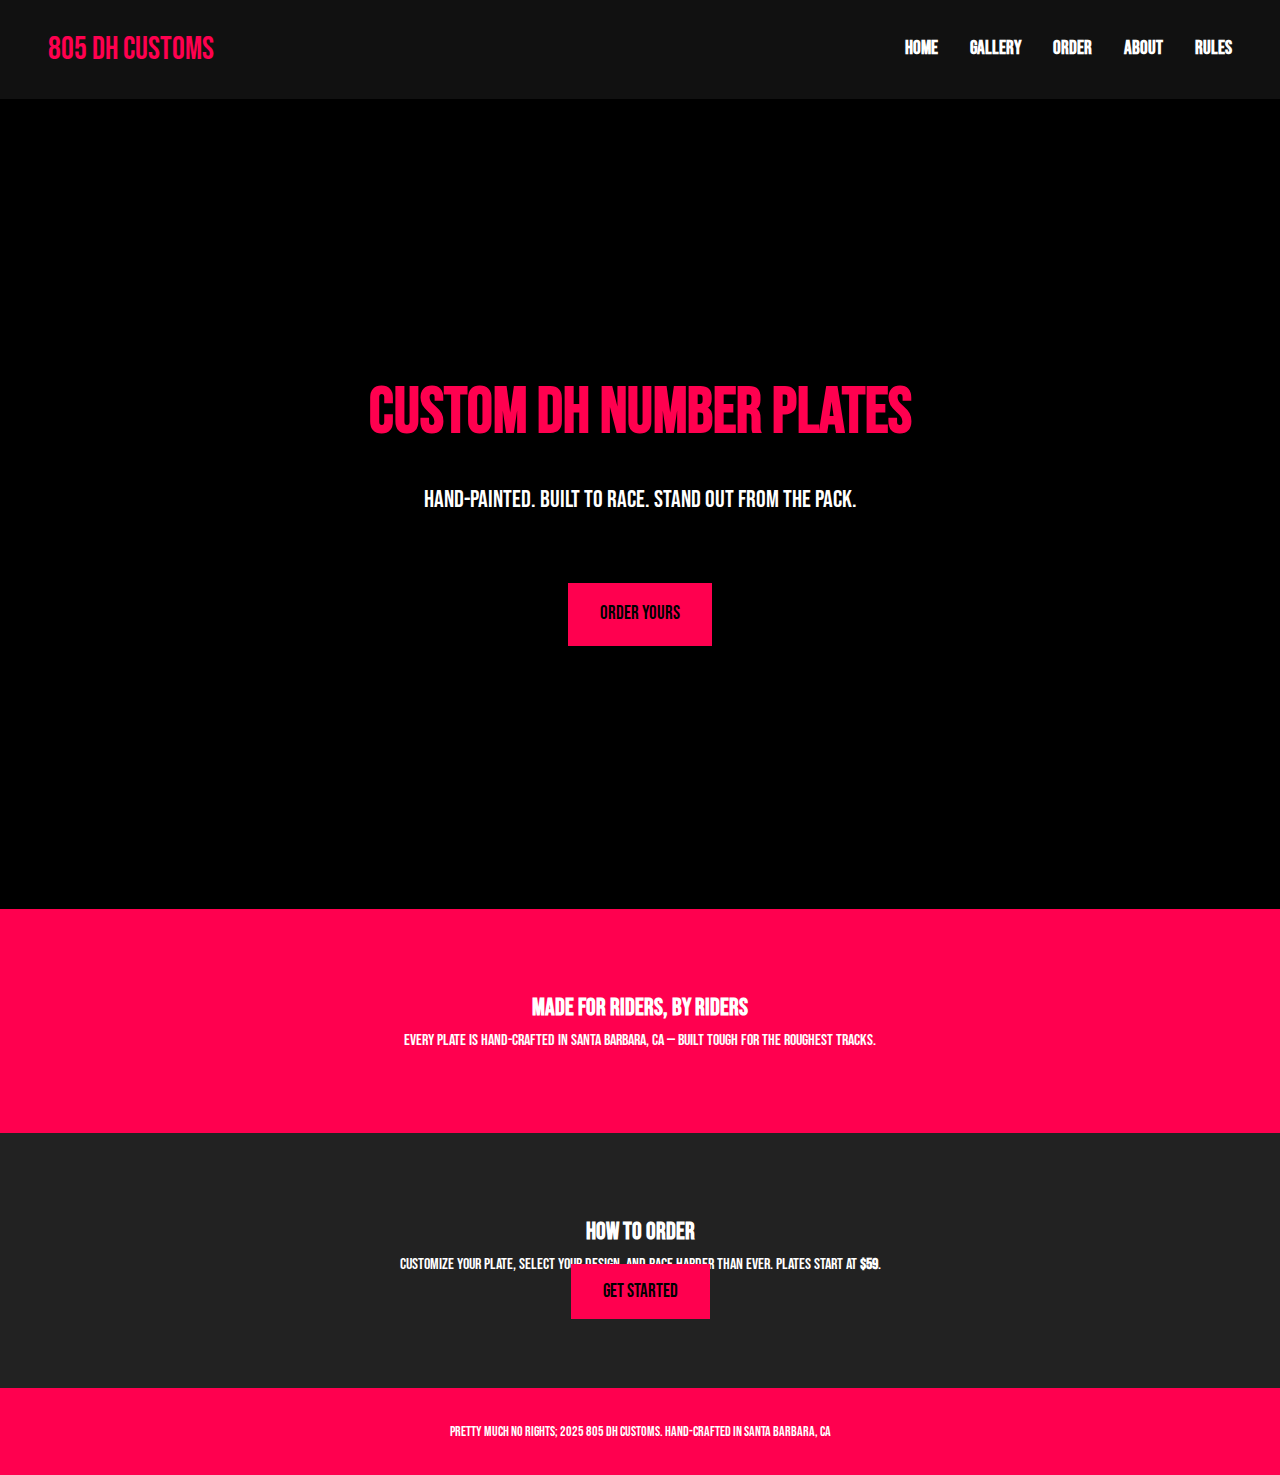
<file: index.html>
<!DOCTYPE html>
<html lang="en">
<head>
  <meta charset="UTF-8" />
  <meta name="viewport" content="width=device-width, initial-scale=1.0" />
  <title>805 DH Customs</title>
  <link rel="stylesheet" href="NINEYARDstyles.css" />
  <link href="https://fonts.googleapis.com/css2?family=Bebas+Neue&display=swap" rel="stylesheet">
  <link rel="icon" href="favicon.ico" type="image/ico">
</head>
<body>

  <nav>
    <div class="logo">805 DH CUSTOMS</div>
    <ul class="nav-links">
      <li><a href="index.html">Home</a></li>
      <li><a href="gallery.html">Gallery</a></li>
      <li><a href="order.html">Order</a></li>
      <li><a href="about.html">About</a></li>
      <li><a href="rules.html">Rules</a></li>
    </ul>
  </nav>

  <header class="hero">
    <div class="hero-content">
      <h1>Custom DH Number Plates</h1>
      <p>Hand-painted. Built to race. Stand out from the pack.</p>
      <a href="order.html" class="btn">Order Yours</a>
    </div>
  </header>

  <section class="highlight">
    <h2>Made for Riders, by Riders</h2>
    <p>Every plate is hand-crafted in Santa Barbara, CA — built tough for the roughest tracks.</p>
  </section>

  <section class="how-to-order">
    <h2>How to Order</h2>
    <p>Customize your plate, select your design, and race harder than ever. Plates start at <strong>$59</strong>.</p>
    <a href="order.html" class="btn">Get Started</a>
  </section>

  <footer>
    <p>pretty much no rights; 2025 805 DH Customs. Hand-crafted in Santa Barbara, CA</p>
  </footer>

</body>
</html>
</file>
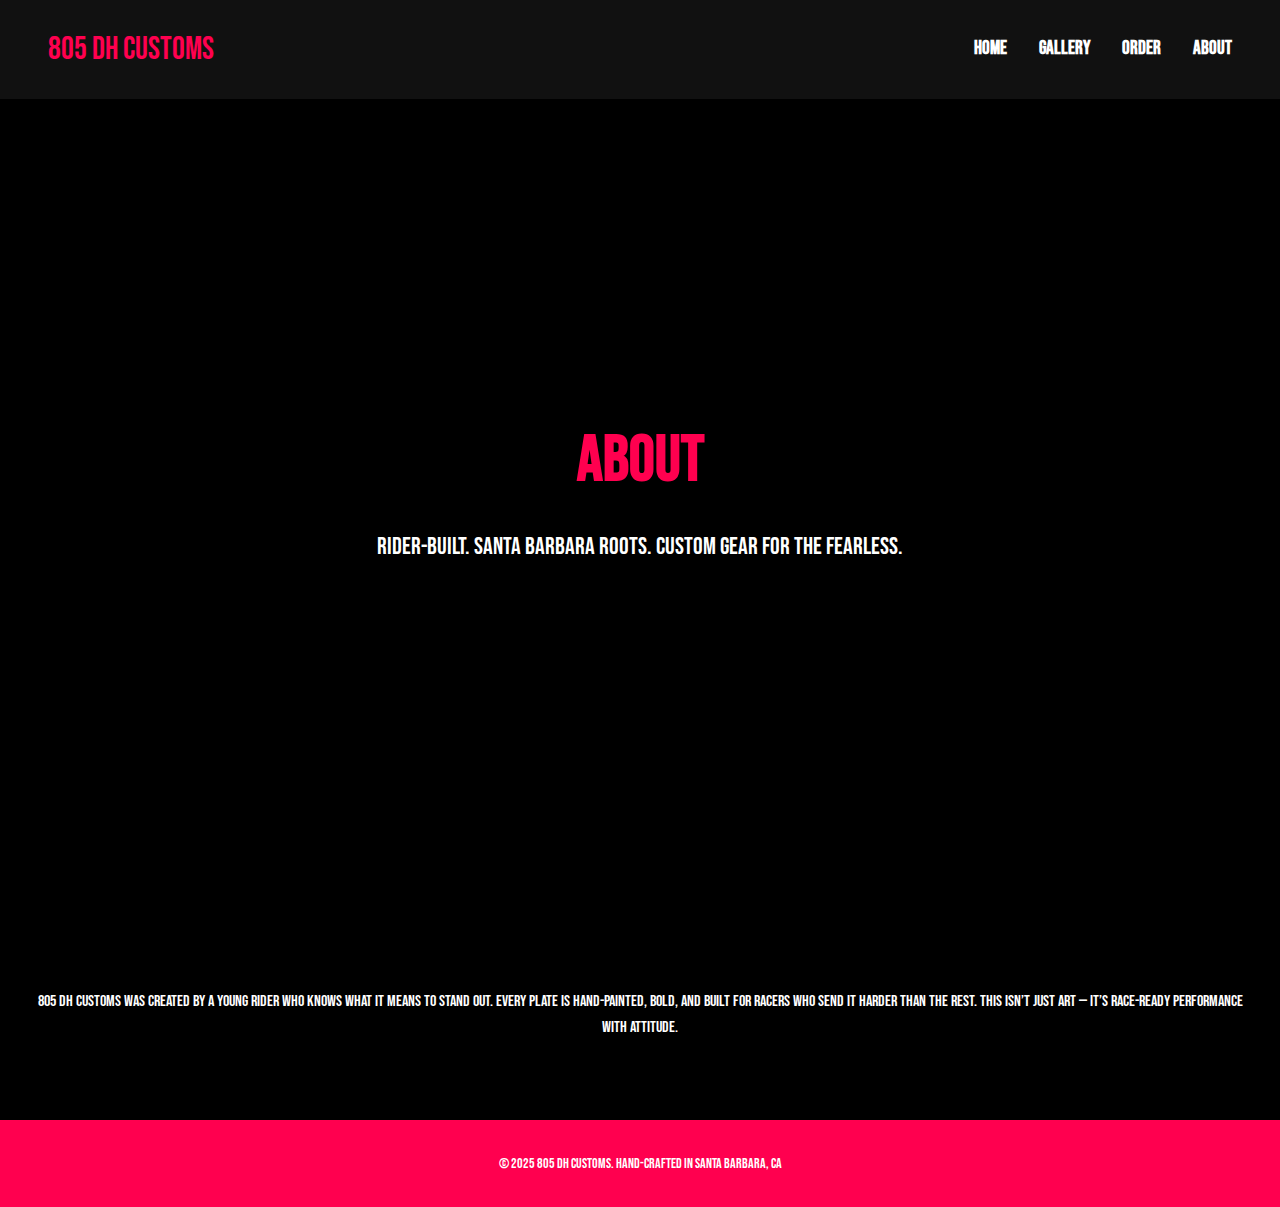
<file: about2.html>
<!DOCTYPE html>
<html lang="en">
<head>
  <meta charset="UTF-8" />
  <meta name="viewport" content="width=device-width, initial-scale=1.0"/>
  <title>About - 805 DH Customs</title>
  <link rel="stylesheet" href="NINEYARDstyles.css"/>
  <link href="https://fonts.googleapis.com/css2?family=Bebas+Neue&display=swap" rel="stylesheet">
</head>
<body>

  <nav>
    <div class="logo">805 DH CUSTOMS</div>
    <ul class="nav-links">
      <li><a href="index2.html">Home</a></li>
      <li><a href="gallery2.html">Gallery</a></li>
      <li><a href="order2.html">Order</a></li>
      <li><a href="about2
.html">About</a></li>
    </ul>
  </nav>

  <header class="hero">
    <div class="hero-content">
      <h1>About</h1>
      <p>Rider-built. Santa Barbara roots. Custom gear for the fearless.</p>
    </div>
  </header>

  <section class="about">
    <p>805 DH Customs was created by a young rider who knows what it means to stand out. Every plate is hand-painted, bold, and built for racers who send it harder than the rest. This isn’t just art — it’s race-ready performance with attitude.</p>
  </section>

  <footer>
    <p>&copy; 2025 805 DH Customs. Hand-crafted in Santa Barbara, CA</p>
  </footer>

</body>
</html>
</file>
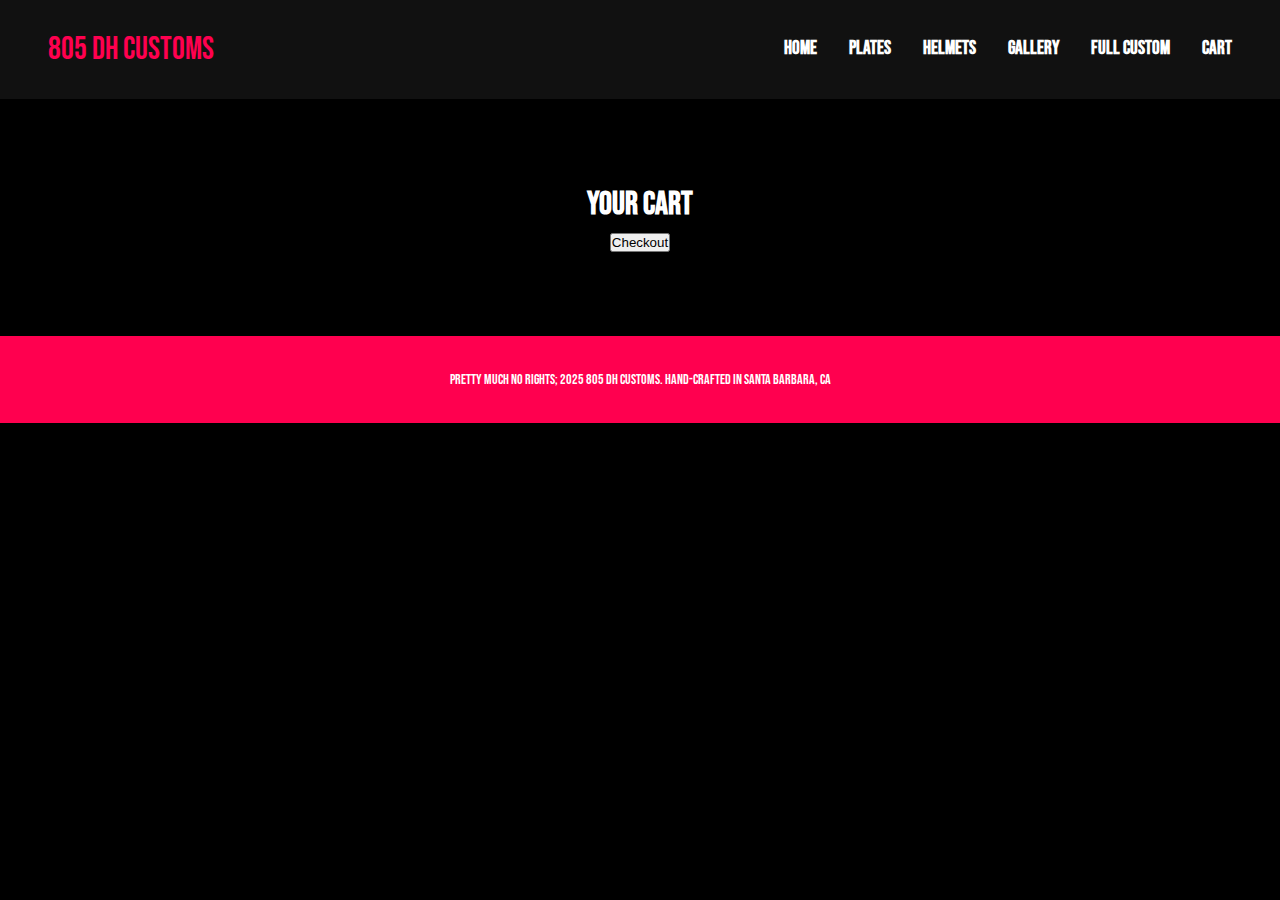
<file: cart.html>
<!DOCTYPE html>
<html lang="en">
<head>
  <meta charset="UTF-8" />
  <meta name="viewport" content="width=device-width, initial-scale=1.0"/>
  <title>About - 805 DH Customs</title>
  <link rel="stylesheet" href="NINEYARDstyles.css"/>
  <link href="https://fonts.googleapis.com/css2?family=Bebas+Neue&display=swap" rel="stylesheet">
  <link rel="icon" href="favicon.png" type="image/png">

</head>

<body>

  <nav>
  <div class="logo">805 DH CUSTOMS</div>
  <ul class="nav-links">
    <li><a href="index.html">Home</a></li>
    <li class="dropdown">
      <a href="#">Plates</a>
      <ul class="dropdown-menu">
        <li><a href="plates-basic.html">Basic Plate</a></li>
        <li><a href="plates-pro.html">Pro Plate</a></li>
      </ul>
    </li>
    <li class="dropdown">
      <a href="#">Helmets</a>
      <ul class="dropdown-menu">
        <li><a href="helmet-basic.html">Basic Helmet</a></li>
        <li><a href="helmet-custom.html">Custom Helmet</a></li>
      </ul>
    </li>
    <li><a href="gallery.html">Gallery</a></li>
    <li><a href="order.html">full custom</a></li>
    <li><a href="cart.html">Cart</a></li>
  </ul>
  </nav>

  <section class="cart">
    <h1>Your Cart</h1>
    <div id="cartItems"></div>
    <button id="checkoutBtn">Checkout</button>
  </section>

  <footer>
    <p>pretty much no rights; 2025 805 DH Customs. Hand-crafted in Santa Barbara, CA</p>
  </footer>

  <script src="cart.js"></script>
</body>
</html>
</file>
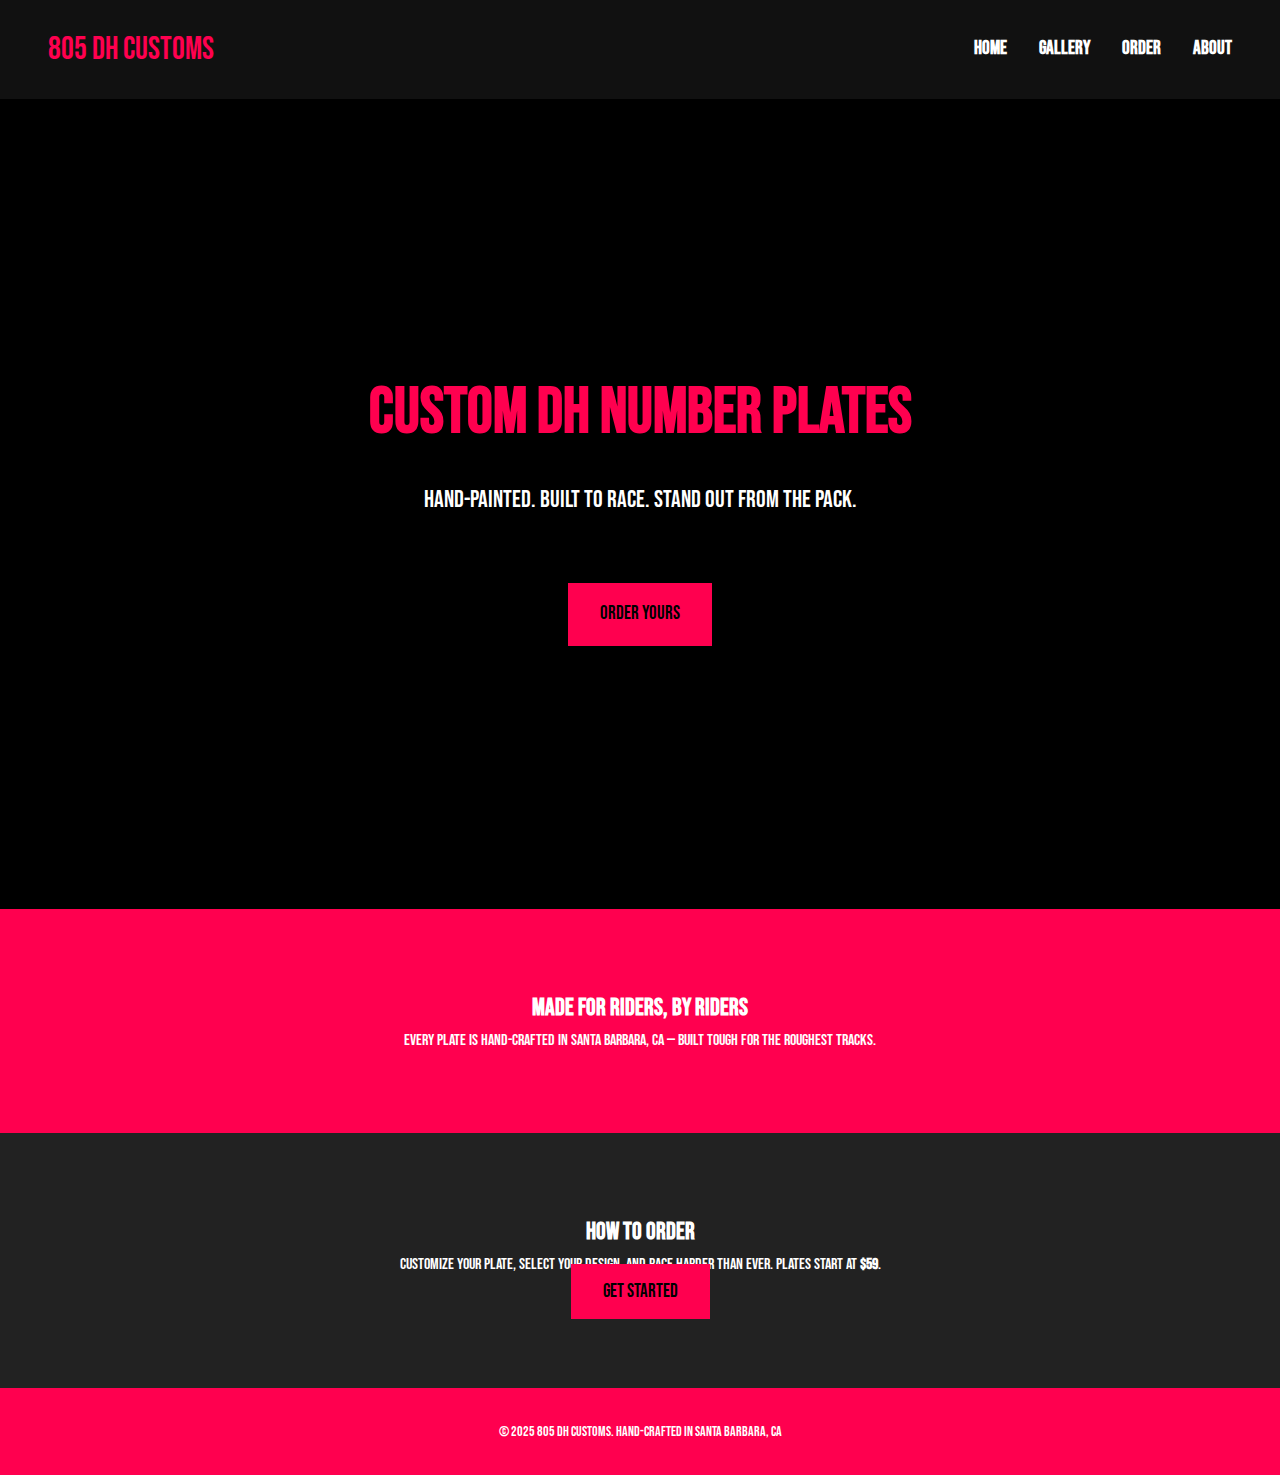
<file: index2.html>
<!DOCTYPE html>
<html lang="en">
<head>
  <meta charset="UTF-8" />
  <meta name="viewport" content="width=device-width, initial-scale=1.0" />
  <title>805 DH Customs</title>
  <link rel="stylesheet" href="NINEYARDstyles.css" />
  <link href="https://fonts.googleapis.com/css2?family=Bebas+Neue&display=swap" rel="stylesheet">
</head>
<body>

  <nav>
    <div class="logo">805 DH CUSTOMS</div>
    <ul class="nav-links">
      <li><a href="index2.html">Home</a></li>
      <li><a href="gallery2.html">Gallery</a></li>
      <li><a href="order2.html">Order</a></li>
      <li><a href="about2.html">About</a></li>
    </ul>
  </nav>

  <header class="hero">
    <div class="hero-content">
      <h1>Custom DH Number Plates</h1>
      <p>Hand-painted. Built to race. Stand out from the pack.</p>
      <a href="order.html" class="btn">Order Yours</a>
    </div>
  </header>

  <section class="highlight">
    <h2>Made for Riders, by Riders</h2>
    <p>Every plate is hand-crafted in Santa Barbara, CA — built tough for the roughest tracks.</p>
  </section>

  <section class="how-to-order">
    <h2>How to Order</h2>
    <p>Customize your plate, select your design, and race harder than ever. Plates start at <strong>$59</strong>.</p>
    <a href="order.html" class="btn">Get Started</a>
  </section>

  <footer>
    <p>&copy; 2025 805 DH Customs. Hand-crafted in Santa Barbara, CA</p>
  </footer>

</body>
</html>
</file>
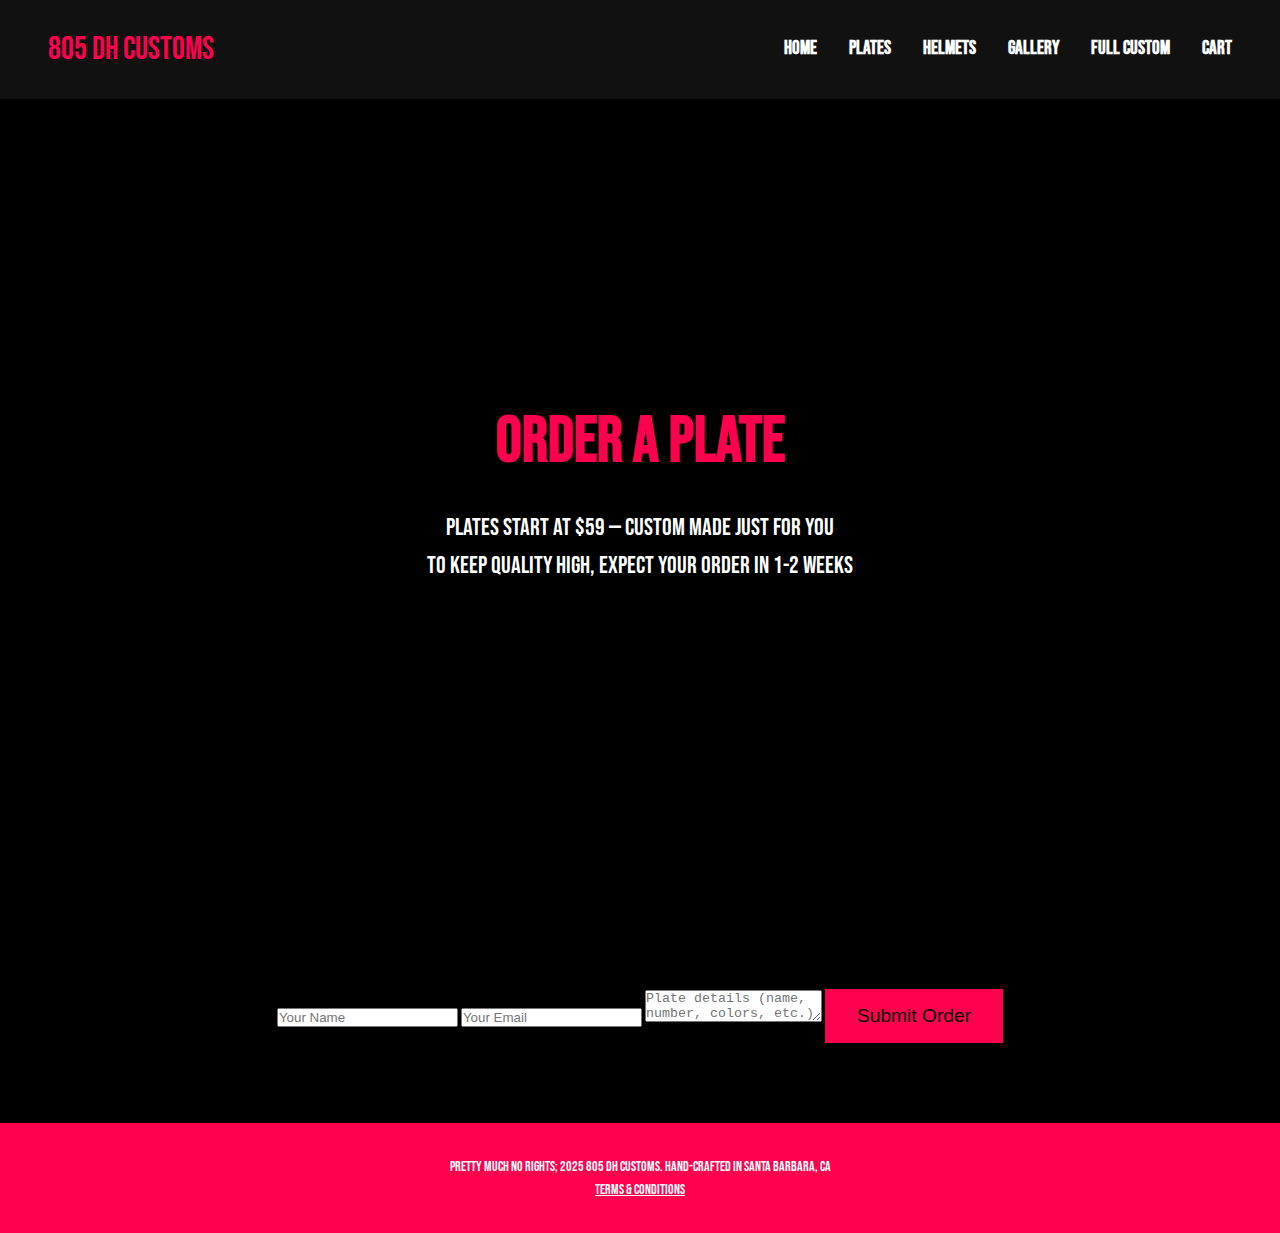
<file: order.html>
<!DOCTYPE html>
<html lang="en">
<head>
  <meta charset="UTF-8" />
  <meta name="viewport" content="width=device-width, initial-scale=1.0"/>
  <title>Order - 805 DH Customs</title>
  <link rel="stylesheet" href="NINEYARDstyles.css"/>
  <link href="https://fonts.googleapis.com/css2?family=Bebas+Neue&display=swap" rel="stylesheet">
  <link rel="icon" href="805.png" type="image/png">
</head>
<body>

 <nav>
  <div class="logo">805 DH CUSTOMS</div>
  <ul class="nav-links">
    <li><a href="index.html">Home</a></li>

    <li class="dropdown">
      <a href="#">Plates</a>
      <ul class="dropdown-menu">
        <li><a href="plates_premade.html">Pre-made Plates</a></li>
        <li><a href="plates_custom.html">Custom Plates</a></li>
      </ul>
    </li>

    <li class="dropdown">
      <a href="#">Helmets</a>
      <ul class="dropdown-menu">
        <li><a href="helmet_premade.html">Pre-made Helmets</a></li>
        <li><a href="helmet_custom.html">Custom Helmets</a></li>
      </ul>
    </li>

    <li><a href="gallery.html">Gallery</a></li>
    <li><a href="order.html">full custom</a></li>
    <li><a href="cart.html">Cart</a></li>
  </ul>
</nav>


  <header class="hero">
    <div class="hero-content">
      <h1>Order a Plate</h1>
      <p>Plates start at $59 — custom made just for you<br/>
      To keep quality high, Expect your order in 1-2 weeks</p>
    </div>
  </header>

  <section class="form-section">
    <form action="https://formspree.io/f/mkgrnynd" method="POST">
      <input type="text" name="name" placeholder="Your Name" required>
      <input type="email" name="_replyto" placeholder="Your Email" required>
      <textarea name="message" placeholder="Plate details (name, number, colors, etc.)" required></textarea>
      <button type="submit" class="btn">Submit Order</button>
    </form>
  </section>

<footer>
  <p>pretty much no rights; 2025 805 DH Customs. Hand-crafted in Santa Barbara, CA</p>
  <p><a href="rules.html" style="color: #fff;">Terms & Conditions</a></p>
</footer>

</body>
</html>
</file>
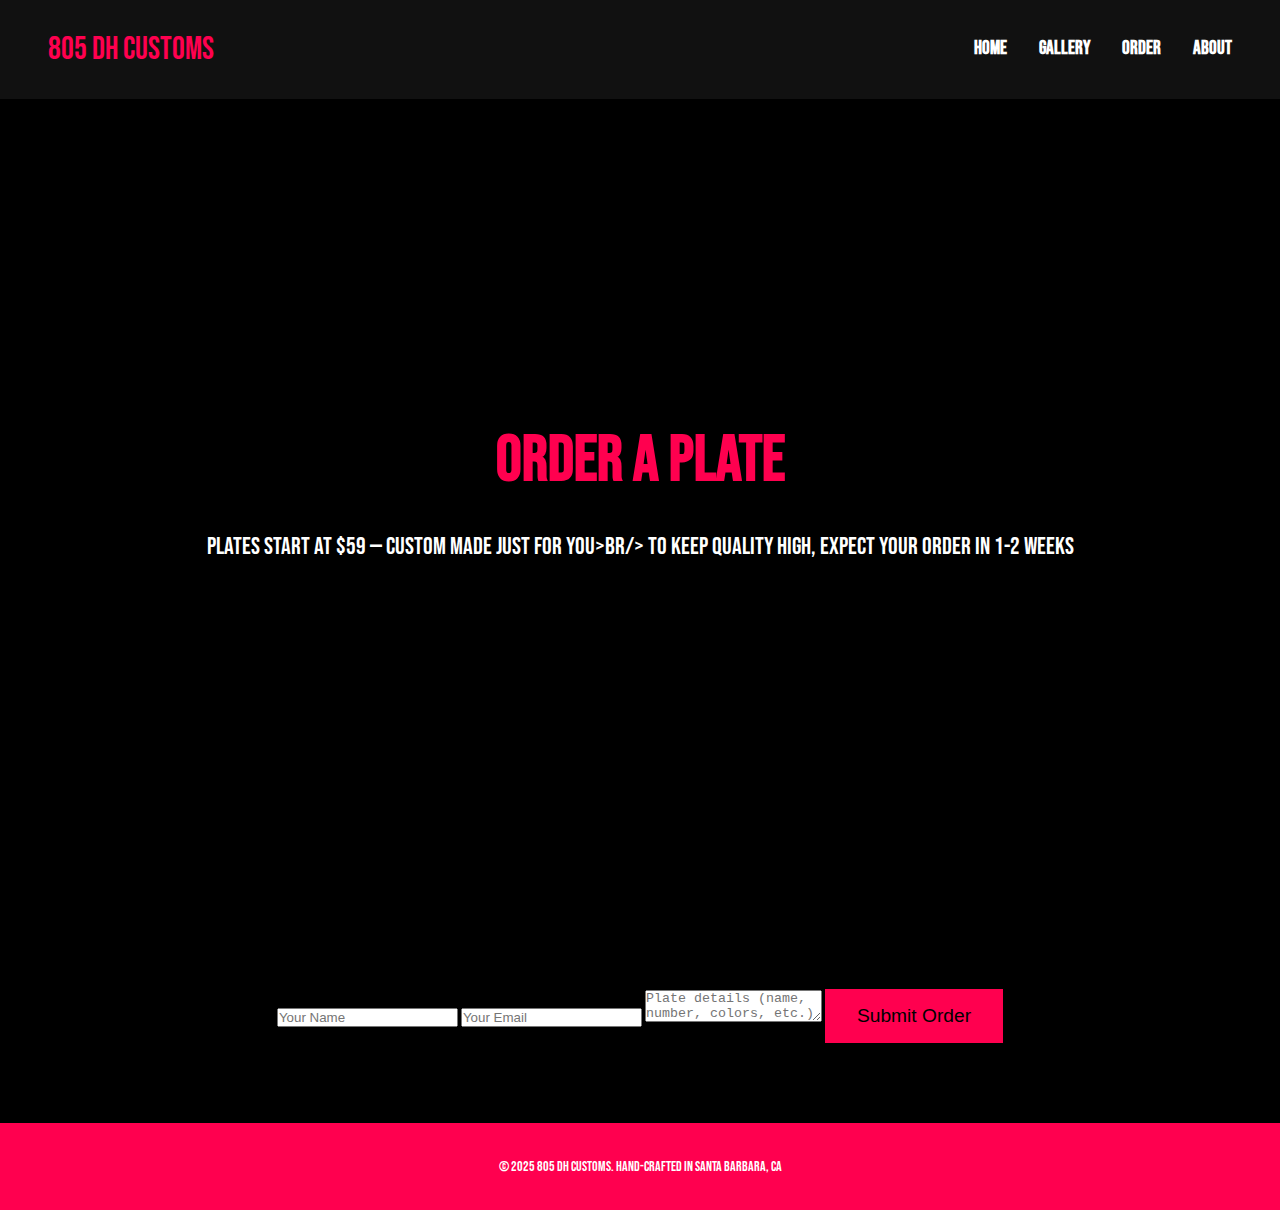
<file: order2.html>
<!DOCTYPE html>
<html lang="en">
<head>
  <meta charset="UTF-8" />
  <meta name="viewport" content="width=device-width, initial-scale=1.0"/>
  <title>Order - 805 DH Customs</title>
  <link rel="stylesheet" href="NINEYARDstyles.css"/>
  <link href="https://fonts.googleapis.com/css2?family=Bebas+Neue&display=swap" rel="stylesheet">
</head>
<body>

  <nav>
    <div class="logo">805 DH CUSTOMS</div>
    <ul class="nav-links">
      <li><a href="index2.html">Home</a></li>
      <li><a href="gallery2.html">Gallery</a></li>
      <li><a href="order2.html">Order</a></li>
      <li><a href="about2.html">About</a></li>
    </ul>
  </nav>

  <header class="hero">
    <div class="hero-content">
      <h1>Order a Plate</h1>
      <p>Plates start at $59 — custom made just for you>br/>
      To keep quality high, Expect your order in 1-2 weeks</p>
    </div>
  </header>

  <section class="form-section">
    <form action="https://formspree.io/f/mkgrnynd" method="POST">
      <input type="text" name="name" placeholder="Your Name" required>
      <input type="email" name="_replyto" placeholder="Your Email" required>
      <textarea name="message" placeholder="Plate details (name, number, colors, etc.)" required></textarea>
      <button type="submit" class="btn">Submit Order</button>
    </form>
  </section>

  <footer>
    <p>&copy; 2025 805 DH Customs. Hand-crafted in Santa Barbara, CA</p>
  </footer>

</body>
</html>
</file>
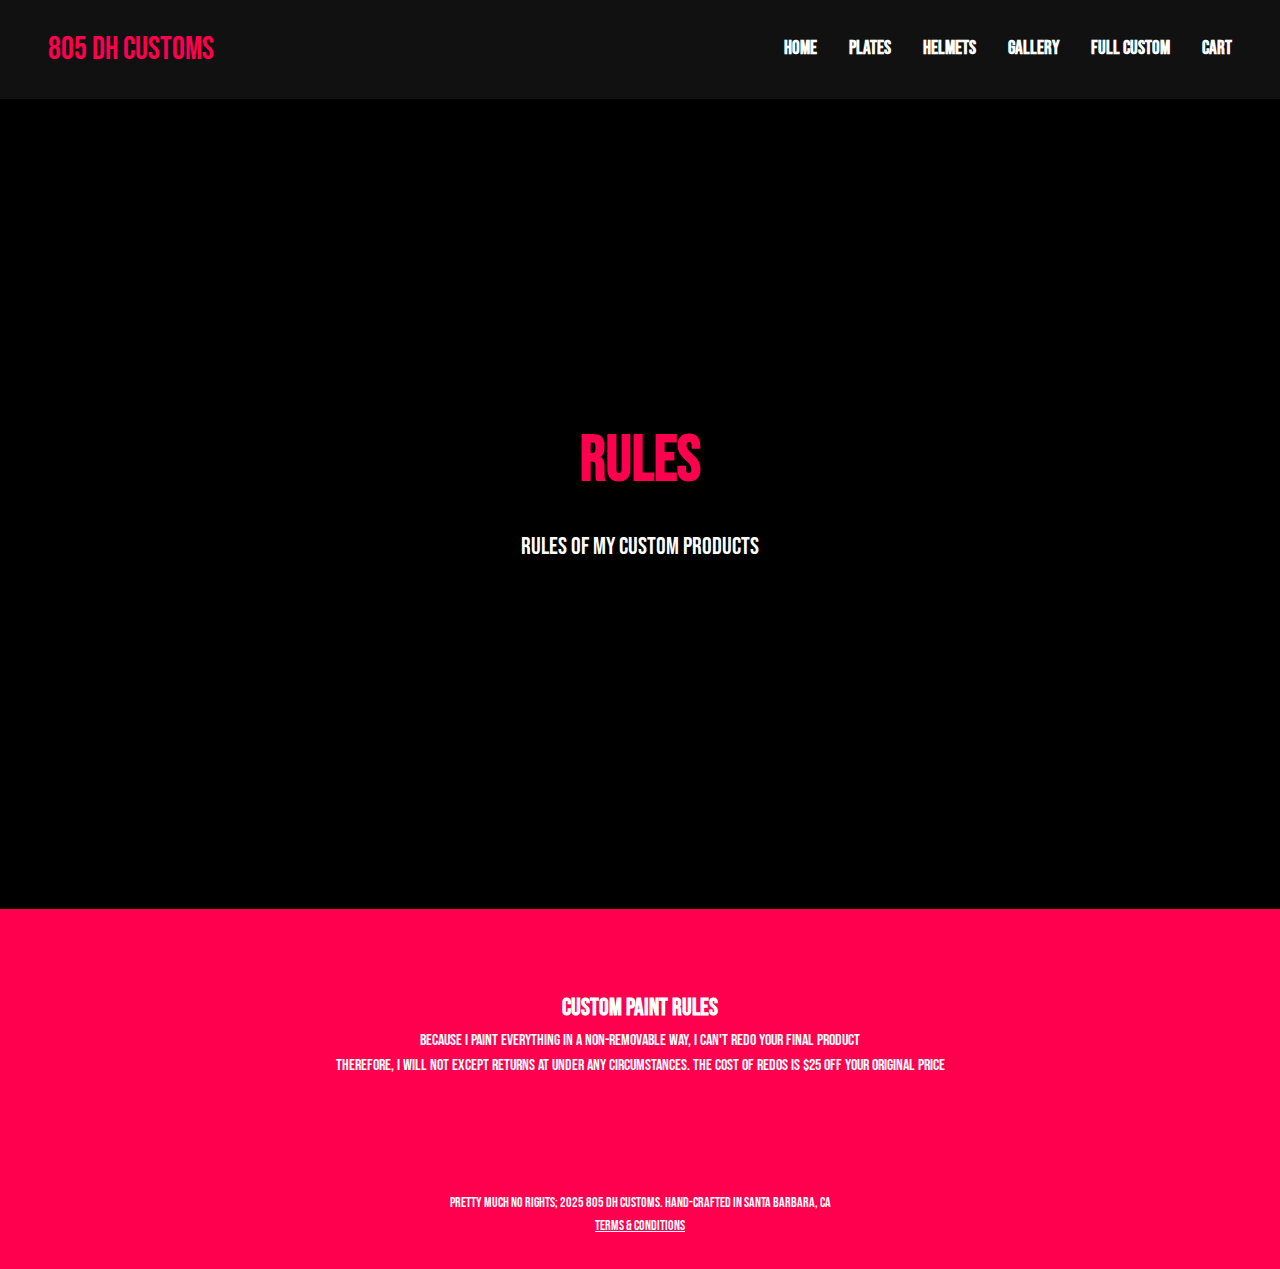
<file: rules.html>
<!DOCTYPE html>
<html>
<head>
  <meta charset="UTF-8" />
  <meta name="viewport" content="width=device-width, initial-scale=1.0"/>
  <title>Rules - 805 DH Customs</title>
  <link rel="stylesheet" href="NINEYARDstyles.css"/>
  <link href="https://fonts.googleapis.com/css2?family=Bebas+Neue&display=swap" rel="stylesheet">
  <link rel="icon" href="805.png" type="image/png">
</head>
<body>

<nav>
  <div class="logo">805 DH CUSTOMS</div>
  <ul class="nav-links">
    <li><a href="index.html">Home</a></li>

    <li class="dropdown">
      <a href="#">Plates</a>
      <ul class="dropdown-menu">
        <li><a href="plates_premade.html">Pre-made Plates</a></li>
        <li><a href="plates_custom.html">Custom Plates</a></li>
      </ul>
    </li>

    <li class="dropdown">
      <a href="#">Helmets</a>
      <ul class="dropdown-menu">
        <li><a href="helmet_premade.html">Pre-made Helmets</a></li>
        <li><a href="helmet_custom.html">Custom Helmets</a></li>
      </ul>
    </li>

    <li><a href="gallery.html">Gallery</a></li>
    <li><a href="order.html">full custom</a></li>
    <li><a href="cart.html">Cart</a></li>
  </ul>
</nav>

  <header class="hero">
    <div class="hero-content">
      <h1>Rules</h1>
      <p>Rules of my custom products</p>
    </div>
  </header>

  <section class="highlight">
    <h2>Custom paint rules</h2
    <p>Because I paint everything in a non-removable way, I can't redo your final product<br/>
    Therefore, I will not except returns at under any circumstances. The cost of redos is $25 off your original price</p>
  </section>

<footer>
  <p>pretty much no rights; 2025 805 DH Customs. Hand-crafted in Santa Barbara, CA</p>
  <p><a href="rules.html" style="color: #fff;">Terms & Conditions</a></p>
</footer>

</body>
</html>
</file>
<file: NINEYARDstyles.css>
/* RESET */
* {
  margin: 0;
  padding: 0;
  box-sizing: border-box;
}

body {
  font-family: 'Bebas Neue', sans-serif;
  background: #000;
  color: #fff;
  line-height: 1.6;
}

nav {
  display: flex;
  justify-content: space-between;
  align-items: center;
  padding: 1.5rem 3rem;
  background: #111;
}

.logo {
  font-size: 2rem;
  color: #ff004f;
}

.nav-links {
  list-style: none;
  display: flex;
  gap: 2rem;
}

.nav-links li a {
  color: #fff;
  text-decoration: none;
  font-size: 1.2rem;
  transition: color 0.3s;
}

.nav-links li a:hover {
  color: #ff004f;
}


/* RESET */
* {
  margin: 0;
  padding: 0;
  box-sizing: border-box;
}

body {
  font-family: 'Bebas Neue', sans-serif;
  background: #000;
  color: #fff;
  line-height: 1.6;
}

header.hero {
  background: url('https://cyclingmagazine.ca/wp-content/uploads/2022/03/aSI202203270465_news-1200x675.jpg') center/cover no-repeat;
  height: 90vh;
  display: flex;
  align-items: center;
  justify-content: center;
  text-align: center;
  position: relative;
}

.hero-content {
  background: rgba(0, 0, 0, 0.7);
  padding: 2rem;
  border-radius: 10px;
  display: flex;
  flex-direction: column;
  align-items: center;
  justify-content: center;
}

.hero h1 {
  font-size: 4rem;
  margin-bottom: 1rem;
  color: #ff004f;
}

.hero p {
  font-size: 1.5rem;
  margin-bottom: 2rem;
}

.btn {
  background: #ff004f;
  color: #000;
  padding: 1rem 2rem;
  border: none;
  font-size: 1.2rem;
  text-decoration: none;
  transition: background 0.3s, transform 0.3s;
}

.btn:hover {
  background: #fff;
  color: #ff004f;
  transform: scale(1.05);
  margin: 20px;
}

section {
  padding: 5rem 2rem;
  text-align: center;
}

.highlight {
  background: #ff004f;
}

.how-to-order {
  background: #222;
}

footer {
  padding: 2rem;
  text-align: center;
  background: #ff004f;
  font-size: 0.9rem;
}

.gallery {
  display: grid;
  grid-template-columns: repeat(auto-fit, minmax(300px, 1fr));
  gap: 2rem;
  padding: 4rem;
  background: #000;
  text-align: center;
}

.gallery img {
  width: 100%;
  height: auto;
  object-fit: contain;
  border: 4px solid #ff004f;
  border-radius: 10px;
  transition: transform 0.3s, box-shadow 0.3s;
}

.gallery img:hover {
  transform: scale(1.05);
  box-shadow: 0 0 25px #ff004f;
}

.hero-content p {
  margin-bottom: 2rem; /* add this if it's not there */
}

.hero-content .btn {
  margin-top: 2rem; /* push button farther down */
}

header.hero {
  background: url('https://www.commencal.com/on/demandware.static/-/Sites-commencal-master/default/dwbe11ebc4/images/BT4CLARIFXEU1_02.jpg') center/cover no-repeat;
  height: 90vh;
  display: flex;
  align-items: center;
  justify-content: center;
  text-align: center;
  position: relative;
}

.hero-content {
  background: rgba(0, 0, 0, 0.7);
  padding: 2rem;
  border-radius: 10px;
  display: flex;
  flex-direction: column;
  align-items: center;
  justify-content: center;
}

.hero h1 {
  font-size: 4rem;
  margin-bottom: 1rem;
  color: #ff004f;
}

.hero p {
  font-size: 1.5rem;
  margin-bottom: 2rem;
}

.btn {
  background: #ff004f;
  color: #000;
  padding: 1rem 2rem;
  border: none;
  font-size: 1.2rem;
  text-decoration: none;
  transition: background 0.3s, transform 0.3s;
}

.btn:hover {
  background: #fff;
  color: #ff004f;
  transform: scale(1.05);
  margin: 20px;
}

section {
  padding: 5rem 2rem;
  text-align: center;
}

.highlight {
  background: #ff004f;
}

.how-to-order {
  background: #222;
}

footer {
  padding: 2rem;
  text-align: center;
  background: #ff004f;
  font-size: 0.9rem;
}

.gallery {
  display: grid;
  grid-template-columns: repeat(auto-fit, minmax(300px, 1fr));
  gap: 2rem;
  padding: 4rem;
  background: #000;
  text-align: center;
}

.gallery img {
  width: 100%;
  height: auto;
  object-fit: contain;
  border: 4px solid #ff004f;
  border-radius: 10px;
  transition: transform 0.3s, box-shadow 0.3s;
}

.gallery img:hover {
  transform: scale(1.05);
  box-shadow: 0 0 25px #ff004f;
}

.hero-content p {
  margin-bottom: 2rem; /* add this if it's not there */
}

.hero-content .btn {
  margin-top: 2rem; /* push button farther down */
}

/* Dropdown container */
.dropdown {
  position: relative;
}

/* Dropdown content (hidden by default) */
.dropdown-content {
  display: none;
  position: absolute;
  top: 100%;
  left: 0;
  background: #111;
  border-radius: 0 0 10px 10px;
  min-width: 150px;
  z-index: 1000;
}

/* Dropdown links */
.dropdown-content li a {
  display: block;
  padding: 0.75rem 1.5rem;
  color: white;
  text-decoration: none;
}

.dropdown-content li a:hover {
  background: #ff004f;
}

/* Show dropdown on hover */
.dropdown:hover .dropdown-content {
  display: block;
}

/* Reset list style */
.nav-links,
.nav-links ul {
  list-style: none;
  margin: 0;
  padding: 0;
}

/* Main nav */
.nav-links {
  display: flex;
  justify-content: center;
  align-items: center;
  gap: 2rem;
  position: relative;
}

/* Main nav items */
.nav-links > li {
  position: relative;
}

/* Links */
.nav-links a {
  color: #fff;
  text-decoration: none;
  font-weight: bold;
  font-size: 1.2rem;
}

/* Dropdown menus */
.nav-links li ul {
  display: none;
  position: absolute;
  top: 100%; /* below the parent */
  left: 0;
  background: #111;
  min-width: 200px;
  z-index: 1000;
}

/* Dropdown items */
.nav-links li ul li {
  padding: 1rem;
  border-bottom: 1px solid #222;
}

.nav-links li ul li a {
  font-size: 1rem;
  display: block;
}

/* Show dropdown on hover */
.nav-links li:hover > ul {
  display: block;
}

/* Optional: highlight dropdown on hover */
.nav-links li ul li:hover {
  background: #ff004f;
}

/* Hide list dots */
.nav-links li ul {
  list-style-type: none;
}
</file>
